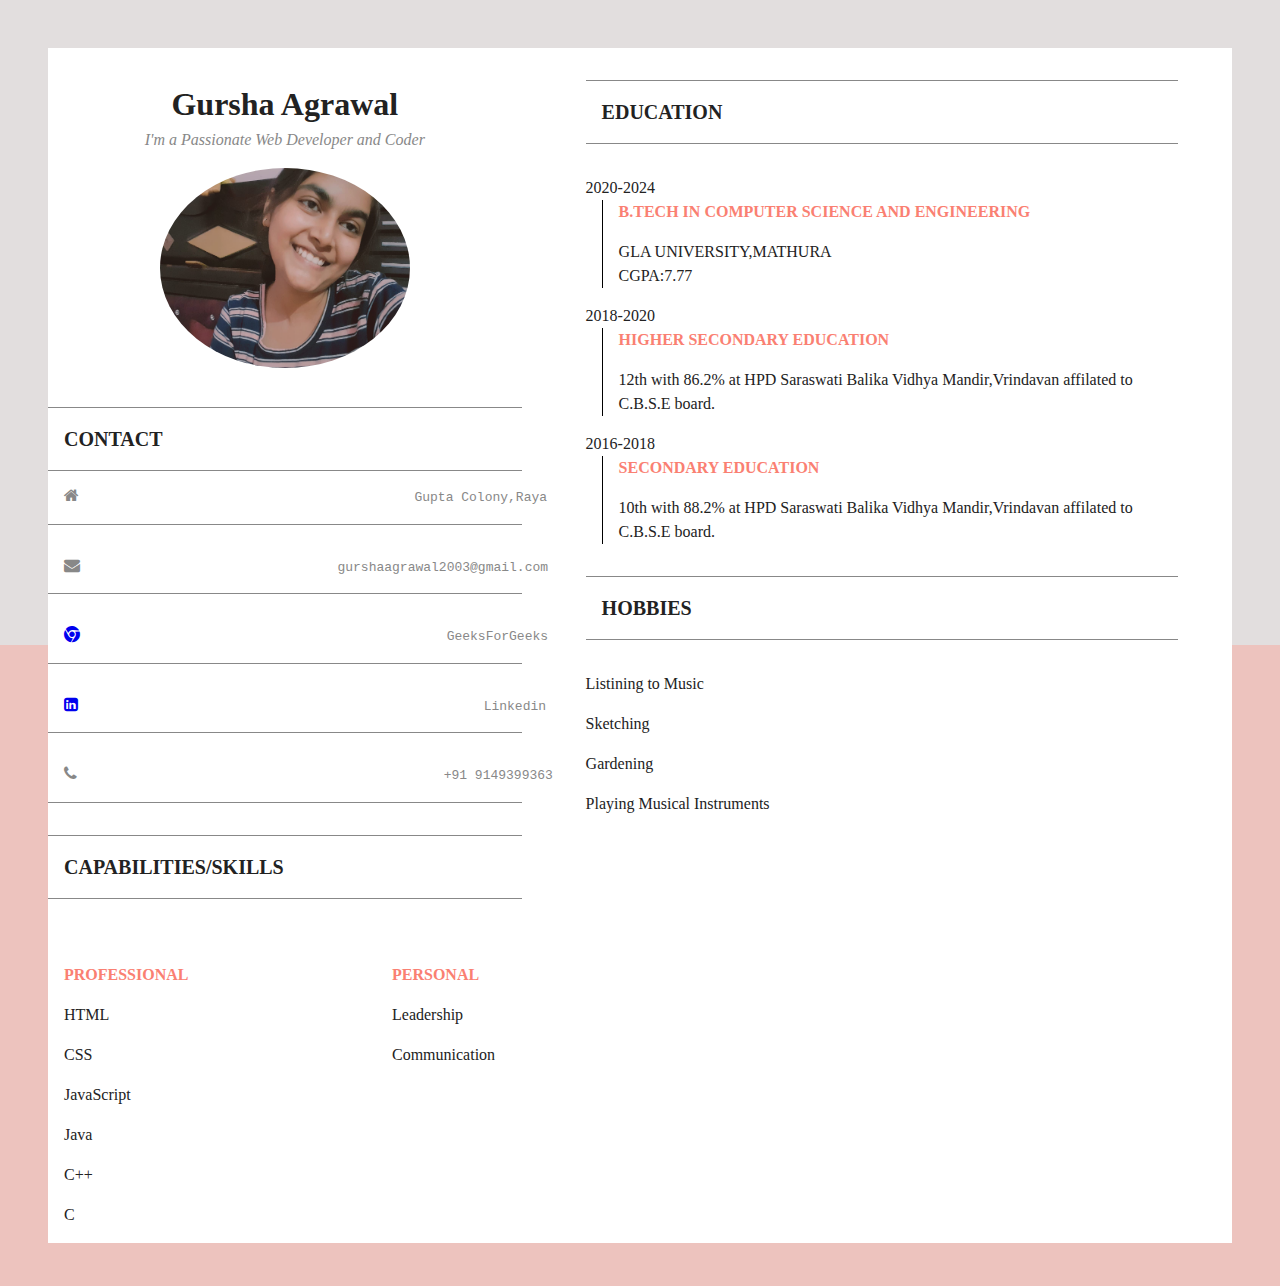
<file: index.html>
<!DOCTYPE html>
<html lang="en">
<head>
    <meta charset="UTF-8">
    <meta http-equiv="X-UA-Compatible" content="IE=edge">
    <meta name="viewport" content="width=device-width, initial-scale=1.0">
    <title>MyResume</title>
    <link rel="stylesheet" href="https://stackpath.bootstrapcdn.com/font-awesome/4.7.0/css/font-awesome.min.css">
    <style>
    *
    {
        padding: 0;
        margin: 0;
        box-sizing: border-box;
    }
    h1
    {
        font-size: 2rem;

    }
    h2
    {
        font-size: 1.25rem;
        text-transform: uppercase;
        border-top: 1px solid #888;
        border-bottom: 1px solid #888;
        padding: 1rem 0;
        margin-bottom: 2rem;
    }
    html
    {
        color:#222;
        line-height: 1.5;
    }
    
    section
    {
        margin-top: 2rem;
    }
    .profile img
    {
        width: 250px;
        height: 200px;
        border-radius: 50%;
    }
    .profile
    {
        text-align: center;
    }
    .profile p
    {
        margin-bottom: 1rem;
        color:#888;
    }
    .contact li
    {
        
        padding: 1rem;
        border-bottom: 1px solid #888;
       color: #888;
       text-decoration: none;
       text-decoration: #888;
    }
    .contact ul
    {
        margin-top: -2rem;
    }
    li
    {
        margin-top: 1rem;
    }
    h3
    {
        font-size: 1rem;
        text-transform: uppercase;
        color: salmon;
        margin-bottom: 1rem;
    }
    body
    {
        padding: 3rem 3rem;
        background: linear-gradient(rgb(226, 222, 222),rgb(226, 222, 222) 50%,rgb(237, 195, 190) 50%,rgb(237, 195, 190));
    }
    ul
    {
        list-style: none;
    }
    .skills > ul
    {
        display: grid;
        grid-template-columns: 8px 8px;
        grid-gap: 20rem;
        padding: 1rem;
    }
    /* .timeline .event
    {
        display: grid;
        grid-template-columns: 7ch 1px;
    } */
    .timeline .content
    {
        border-left: 1px solid #000;
        padding-left: 1rem;
        margin-left: 1rem;
    }
    .timeline .event > .event
    {
        padding-top: 50rem;
    }
    .resume
    {
        display: grid;
        grid-template-columns: 40% 50%;
        grid-gap: 4rem;
        background-color: white;
    }
    .hobbies
    {
        padding-bottom: 2rem;
    }
    /* p
    {
        padding-left: 1rem;
    } */
    h2
    {
        padding-left: 1rem;
    }
    .fa-home
    {
        padding-left: 0px;
    }
    .lr
    {
        display: grid;
        
    }

    </style>
</head>
<body>
    <div class="resume">
        <div class="column">
            <section class="profile">
                <h1>Gursha Agrawal</h1>
                <p><em>I'm a Passionate Web Developer and Coder</em></p>
                <img src="./gursha.jpg" alt="">
            </section>
            <section class="contact">
                <h2>Contact</h2>
                <ul>
                    <li><pre><i class="fa fa-home" aria-hidden="true"></i>                                           Gupta Colony,Raya</pre></li>
                    <li><pre><i class="fa fa-envelope" aria-hidden="true"></i>                                 gurshaagrawal2003@gmail.com</pre></li>
                    <li><pre><a href="https://auth.geeksforgeeks.org/user/gurshaagrawal2003" target="_blank"><i class="fa fa-chrome" aria-hidden="true"></i></a>                                               GeeksForGeeks</pre></li>
                    <li><pre><a href="https://www.linkedin.com/in/gursha-agrawal-0ba02423a/" target="_blank"><i class="fa fa-linkedin-square" aria-hidden="true"></i></a>                                                    Linkedin</pre>
                    <li><pre><i class="fa fa-phone" aria-hidden="true"></i>                                               +91 9149399363</pre></li>
                </ul>
            </section>
            <section class="objectives">
             
            </section>
            <section class="skills">
                <h2>Capabilities/Skills</h2>
                <ul>
                    <li>
                        <h3>Professional</h3>
                        <ul>
                            <li>HTML</li>
                            <li>CSS</li>
                            <li>JavaScript</li>
                            <li>Java</li>
                            <Li>C++</Li>
                            <li>C</li>
                        </ul>
                    </li>
                    <li>
                        <h3>Personal</h3>
                        <ul>
                            <li>Leadership</li>
                            <li>Communication</li>
                        </ul>
                    </li>
                    
                </ul>
            </section>
        </div>
        <div class="column">
            <section class="education">
                <h2>Education</h2>
                <ul class="timeline">
                    <li class="event">
                    <span class="duration">2020-2024</span>
                    <div class="content">
                    <h3>B.TECH in Computer Science And Engineering</h3>
                    <p>GLA UNIVERSITY,MATHURA</p>
                    <p>CGPA:7.77</p>
                    </div>
                    </li>
                    <li class="event">
                        <span class="duration">2018-2020</span>
                        <div class="content">
                            <h3>HIGHER SECONDARY EDUCATION</h3>
                        <p>12th with 86.2% at HPD Saraswati Balika Vidhya Mandir,Vrindavan affilated to C.B.S.E board.</p>
                        </div>
                    </li>
                    <li class="event">
                        <span class="duration">2016-2018</span>
                        <div class="content">
                            <h3>SECONDARY EDUCATION</h3>
                        <p>10th with 88.2% at HPD Saraswati Balika Vidhya Mandir,Vrindavan affilated to C.B.S.E board.</p>
                        </div>
                    </li>
                </ul>
            </section>
            <section class="hobbies">
                <h2>Hobbies</h2>
                <ul>
                    <li>Listining to Music</li>
                    <li>Sketching</li>
                    <li>Gardening</li>
                    <li>Playing Musical Instruments</li>
                </ul>
            </section>
        </div>
    </div>


</body>
</html>
</file>
